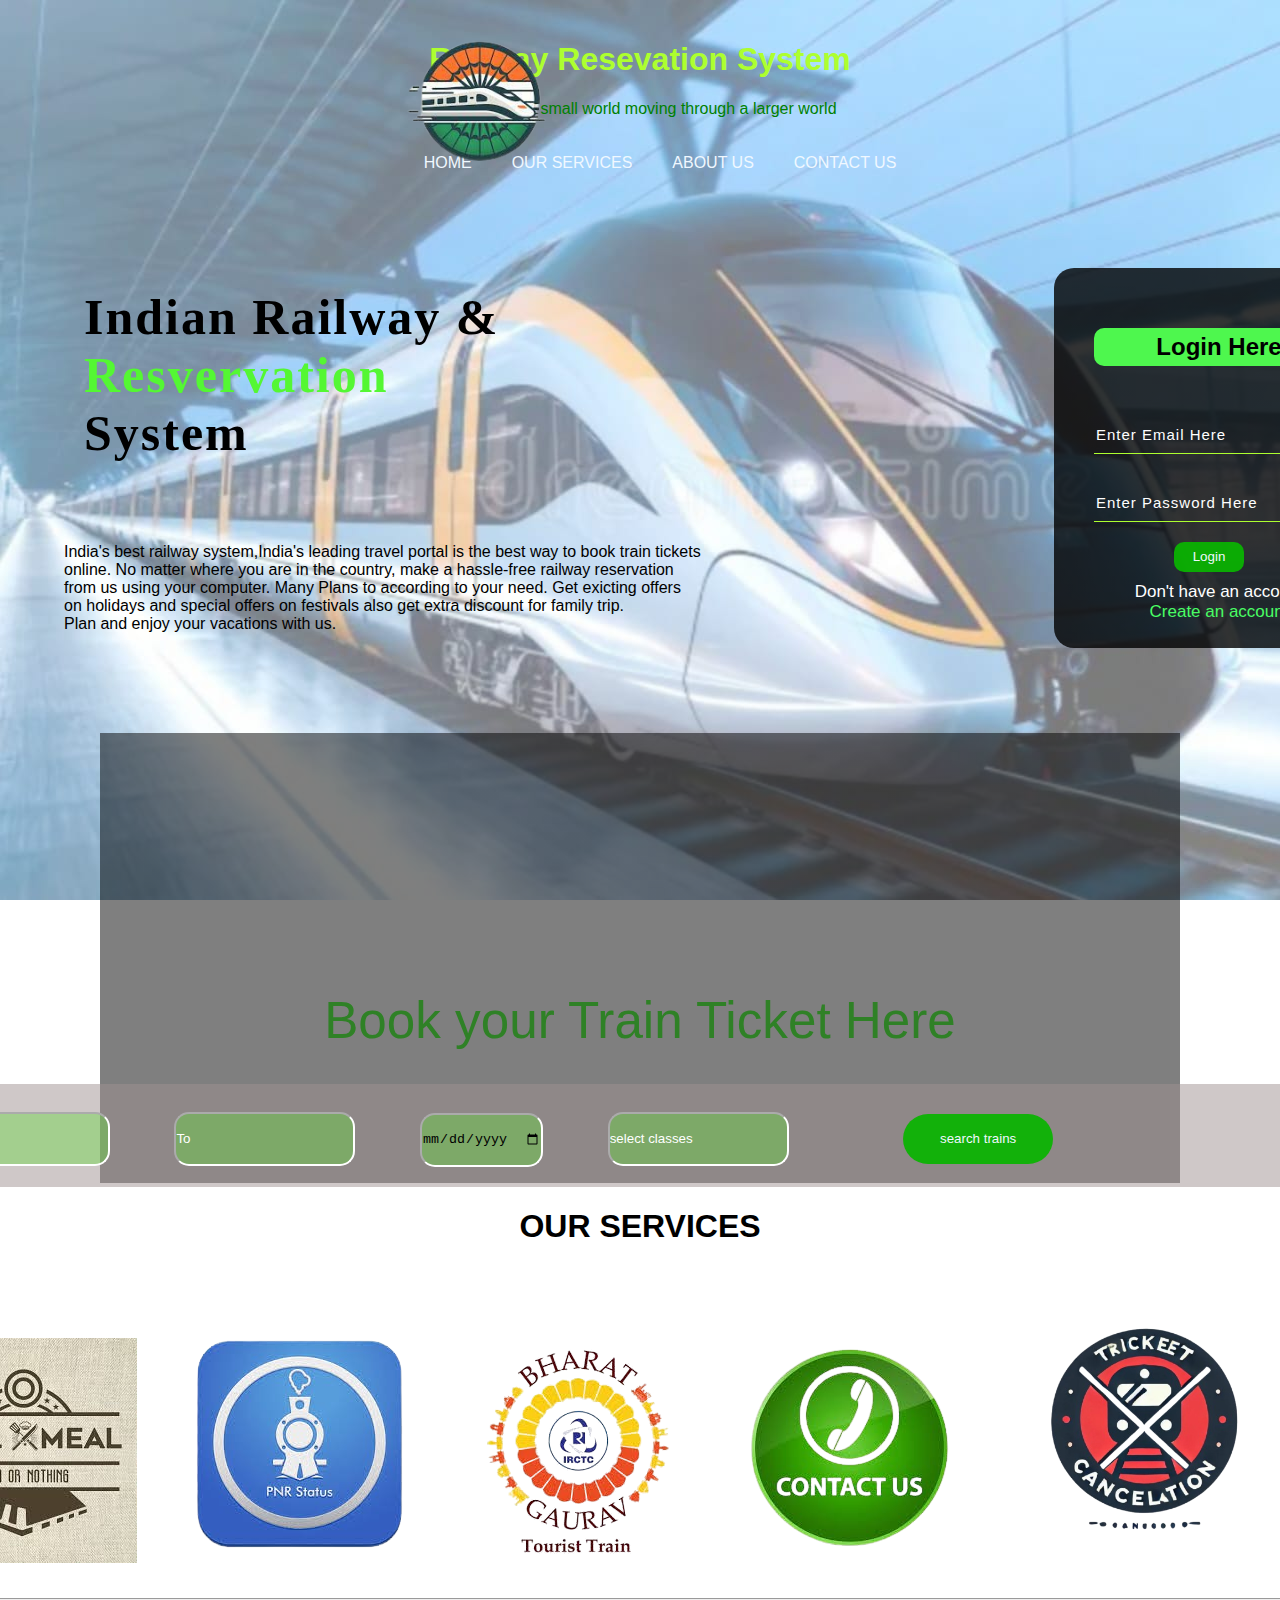
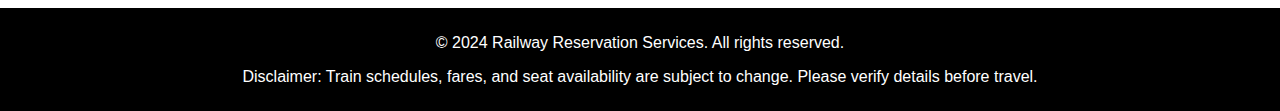
<file: index.html>
<!DOCTYPE html>
<html lang="en">
<head>
    <meta charset="UTF-8">
    <meta name="viewport" content="width=device-width, initial-scale=1.0">
    <title>Railway reservation system</title>
    <link rel="stylesheet" href="home.css">
</head>




<body>
    
    <header>
        <h1>Railway Resevation System</h1>
        <p class="pro">The train is a small world moving through a larger world</p>
        <div class="click">
          <ol >
  <li ><a href="homepage.html">HOME</a></li>
  <li ><a href="ourservices.html">OUR SERVICES</a></li>
  <li ><a href="aboutus.html" >ABOUT US</a></li>
  <li ><a href="contactus.html">CONTACT US</a></li>
          </ol>
          </div>
    </header>
    <div class="logo">
            <img src="train_logo1-removebg-preview (1).png" alt="Donate" height="200px" >
        </div>
        <div class="content">
            <h1>
              Indian Railway & <br />
              <span style="color: rgb(84, 247, 51)">Resvervation</span> <br />System
            </h1>
            <p class="par">
              India's best railway system,India's leading travel portal is the best
              way to book train tickets <br />
              online. No matter where you are in the country, make a hassle-free
              railway reservation<br />
              from us using your computer. Many Plans to according to your need. Get
              exicting offers<br />
              on holidays and special offers on festivals also get extra discount
              for family trip.<br />
              Plan and enjoy your vacations with us.
            </p>
    
                
            <div class="form">
              <h2 style="background-color: rgb(78, 247, 78);">Login Here</h2>
              <input type="email" name="'email" placeholder="Enter Email Here" />
              <input type="password" name="" placeholder="Enter Password Here" />
              
              <button
              class="btn"
              input
              type="button"
              onclick="registerNow()">
              
            
              <a href="#">Login</a>
            </button>
              <p class="link">
                Don't have an account<br />
                <a href="create account.html">Create an account</a>
              </p>
              
            </div>
          </div>
          
          <div class="container">
            <form1>
            
              <h1 class="header1">Book your Train Ticket Here</h1>
      
              <div class="form-box">
                <input type="text" class="search-field bussiness" placeholder="From"
                  style="background-color: rgba(99, 217, 56, 0.404)"
                />
                <input type="text" class="search-field bussiness" placeholder="To"
                  style="background-color: rgba(99, 217, 56, 0.404)"
                />
                <input type="date" class="search-field bussiness" placeholder="dd-mm-yyyy"
                  style="background-color: rgba(99, 217, 56, 0.404)"
                />
                <input type="text" class="search-field bussiness" placeholder="select classes"
                  style="background-color: rgba(99, 217, 56, 0.404)"
                />
      
                <button class="search-btn" type="button" input type="button" onclick="registerNow()"
                >
                  <a href="">search trains</a>
                </button>
              
              </div>
              <h1 class="header2">OUR SERVICES</h1>
              <div class="ourservice">
                
                  <a href="orderfood.html"><img src="satya.jpg" alt=""></a>
                  <a href="pnrenquiry.html"><img src="pnr status.png" alt="" ></a>
                  <a href="bahartgaurav.html"><img src="bharatgaurav.png" alt="" ></a>
                  <a href="contactus.html"><img src="contactus.png" alt=""  ></a>
                  <a href="ticketcancellation.html"><img src="ticketcancel.png"alt="" width="280"></a>          
              </div>
              <hr>
                <div class="rev">
                <div class="footer-bottom">
                    <p>&copy; 2024 Railway Reservation Services. All rights reserved.</p>
                    <p>Disclaimer: Train schedules, fares, and seat availability are subject to change. Please verify details before travel.</p>
                </div>
                </div>
  
</body>
</html>
</file>
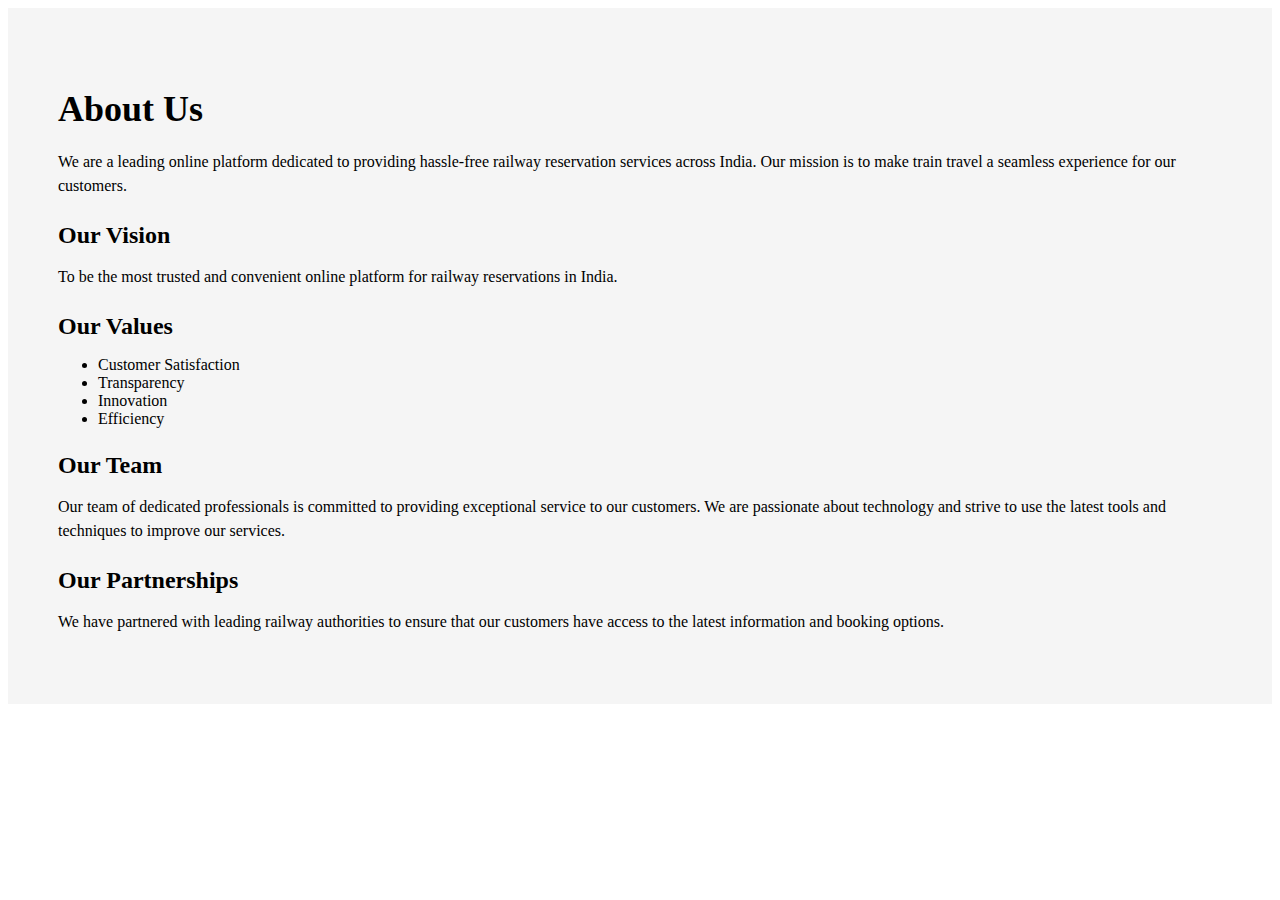
<file: aboutus.html>
<!DOCTYPE html>
<html lang="en">
<head>
    <meta charset="UTF-8">
    <meta name="viewport" content="width=device-width, initial-scale=1.0">
    <title>Document</title>
</head>
<style>
    
#about-us {
    background-color: #f5f5f5;
    padding: 50px;
}

#about-us h2 {
    font-size: 36px;
    font-weight: bold;
    margin-bottom: 20px;
}

#about-us p {
    font-size: 16px;
    line-height: 1.5;
    margin-bottom: 20px;
}

#about-us h3 {
    font-size: 24px;
    font-weight: bold;
    margin-bottom: 10px;
}
</style>

<body>
    <section id="about-us">
    <h2>About Us</h2>
    <p>We are a leading online platform dedicated to providing hassle-free railway reservation services across India. Our mission is to make train travel a seamless experience for our customers.</p>

    <h3>Our Vision</h3>
    <p>To be the most trusted and convenient online platform for railway reservations in India.</p>

    <h3>Our Values</h3>
    <ul>
        <li>Customer Satisfaction</li>
        <li>Transparency</li>
        <li>Innovation</li>
        <li>Efficiency</li>
    </ul>

    <h3>Our Team</h3>
    <p>Our team of dedicated professionals is committed to providing exceptional service to our customers. We are passionate about technology and strive to use the latest tools and techniques to improve our services.</p>
    <h3>Our Partnerships</h3>
    <p>We have partnered with leading railway authorities to ensure that our customers have access to the latest information and booking options.</p>
 </section>
</body>
</html>
</file>
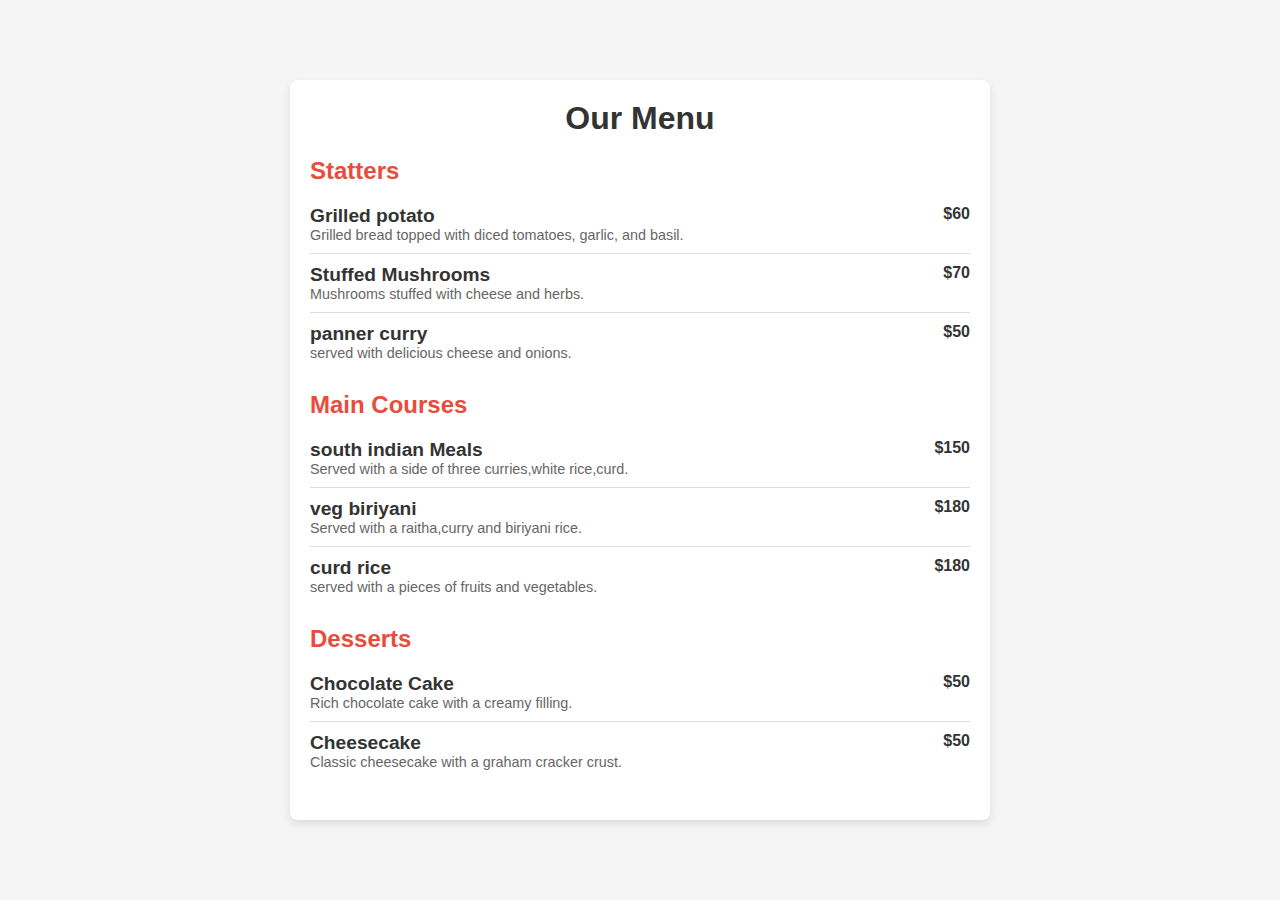
<file: orderfood.html>
<!DOCTYPE html>
<html lang="en">
<head>
    <meta charset="UTF-8">
    <meta name="viewport" content="width=device-width, initial-scale=1.0">
    <title>Food Order Menu</title>
    <style>
        
        * {
            margin: 0;
            padding: 0;
            box-sizing: border-box;
            cursor:pointer;
        }

        body {
            font-family: Arial, sans-serif;
            background-color: #f5f5f5;
            color: #333;
            display: flex;
            justify-content: center;
            align-items: center;
            min-height: 100vh;
        }

        .menu-container {
            max-width: 700px;
            width: 90%;
            background-color: #fff;
            box-shadow: 0 4px 8px rgba(0, 0, 0, 0.1);
            border-radius: 8px;
            padding: 20px;
        }

        .menu-container h1 {
            text-align: center;
            margin-bottom: 20px;
            color: #333;
        }

        .section {
            margin: 20px 0;
        }

        .section h2 {
            color: #e74c3c;
            font-size: 1.5em;
            margin-bottom: 10px;
        }

        .menu-item {
            display: flex;
            justify-content: space-between;
            padding: 10px 0;
            border-bottom: 1px solid #ddd;
        }

        .menu-item:last-child {
            border-bottom: none;
        }

        .menu-item h3 {
            font-size: 1.2em;
            color: #333;
        }

        .menu-item p {
            color: #666;
            font-size: 0.9em;
        }

        .price {
            font-weight: bold;
            color: #333;
        }

        
       
        
    </style>
</head>
<body>

<div class="menu-container">
    <h1>Our Menu</h1>

    <!-- Appetizers Section -->
    <div class="section">
        <h2>Statters</h2>
        <div class="menu-item">
            <div>
                <h3>Grilled potato</h3>
                <p>Grilled bread topped with diced tomatoes, garlic, and basil.</p>
            </div>
            <span class="price">$60</span>
        </div>
        <div class="menu-item">
            <div>
                <h3>Stuffed Mushrooms</h3>
                <p>Mushrooms stuffed with cheese and herbs.</p>
            </div>
            <span class="price">$70</span>
        </div>
        <div class="menu-item">
            <div>
                <h3>panner curry</h3>
                <p>served  with delicious cheese and onions.</p>
            </div>
            <span class="price">$50</span>
        </div>
    </div>

    <!-- Main Courses Section -->
    <div class="section">
        <h2>Main Courses</h2>
        <div class="menu-item">
            <div>
                <h3>south indian Meals</h3>
                <p>Served with a side of three curries,white rice,curd.</p>
            </div>
            <span class="price">$150</span>
        </div>
        <div class="menu-item">
            <div>
                <h3>veg biriyani</h3>
                <p>Served with a raitha,curry and biriyani rice.</p>
            </div>
            <span class="price">$180</span>
        </div>
        <div class="menu-item">
            <div>
                <h3>curd rice</h3>
                <p>served with a pieces of fruits and vegetables.</p>
            </div>
            <span class="price">$180</span>
        </div>
    </div>

    <!-- Desserts Section -->
    <div class="section">
        <h2>Desserts</h2>
        <div class="menu-item">
            <div>
                <h3>Chocolate Cake</h3>
                <p>Rich chocolate cake with a creamy filling.</p>
            </div>
            <span class="price">$50</span>
        </div>
        <div class="menu-item">
            <div>
                <h3>Cheesecake</h3>
                <p>Classic cheesecake with a graham cracker crust.</p>
            </div>
            <span class="price">$50</span>
        </div>
    </div>
</div>

</body>
</html>
</file>
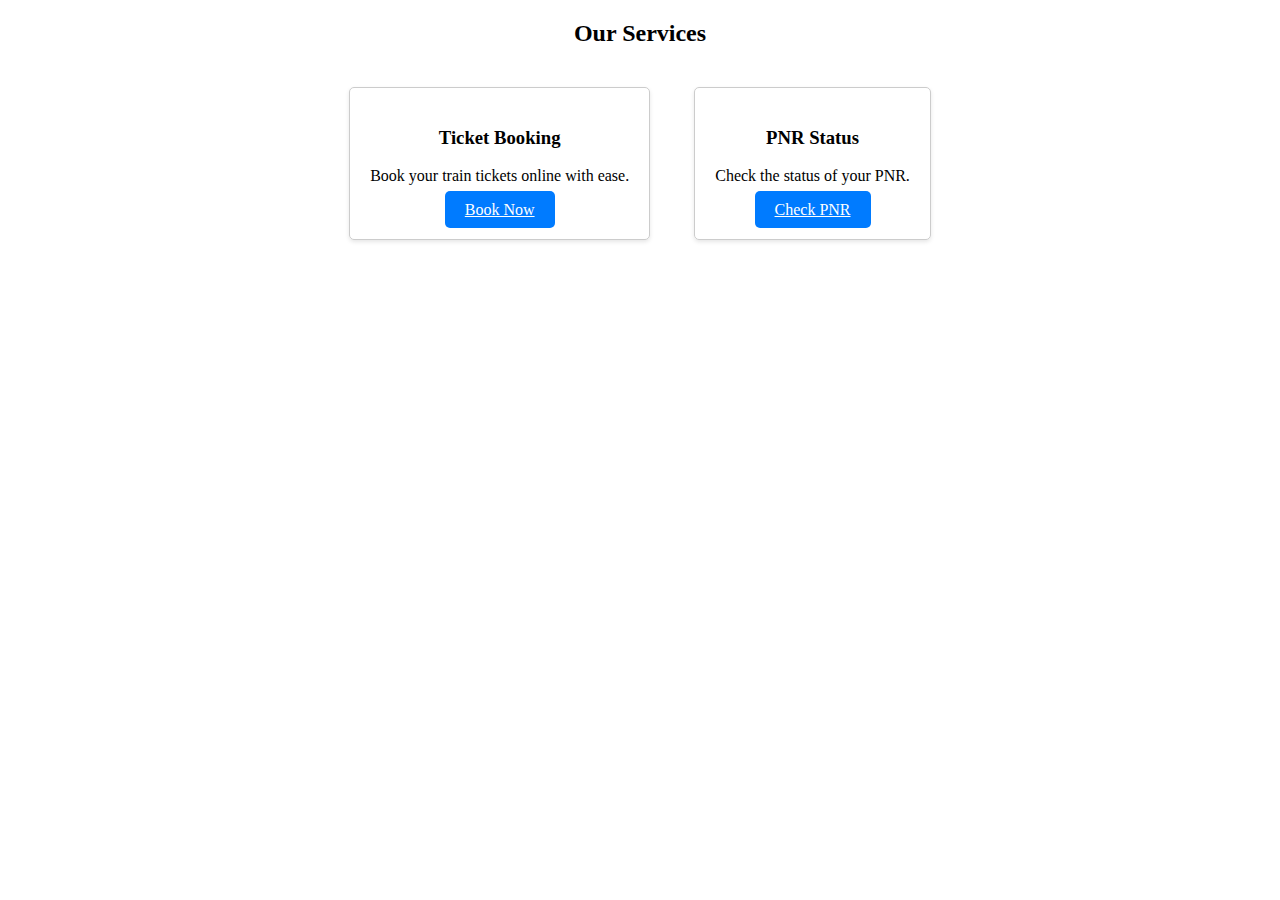
<file: ourservices.html>
<!DOCTYPE html>
<html lang="en">
<head>
  <meta charset="UTF-8">
  <meta name="viewport" content="width=device-width, initial-scale=1.0">
  <title>Document</title>
</head>
<style>
    #our-services {
    text-align: center;
}

.service-card {
    display: inline-block;
    margin: 20px;
    padding: 20px;
    border: 1px solid #ccc;
    border-radius: 5px;
    box-shadow: 0 2px 4px rgba(0, 0, 0, 0.1);
}

.button {
    background-color: #007bff;
    color: #fff;
    padding: 10px 20px;
    border: none;
    border-radius: 5px;
    cursor: pointer;
}
</style>
<body>
<section id="our-services">
    <h2>Our Services</h2>
    <div class="service-card">
        <h3>Ticket Booking</h3>
        <p>Book your train tickets online with ease.</p>
        <a href="" class="button">Book Now</a>
    </div>
    <div class="service-card">
        <h3>PNR Status</h3>
        <p>Check the status of your PNR.</p>
        <a href="http://127.0.0.1:3002/pnrenquiry.html" class="button">Check PNR</a>
    </div>
    </section>
</body>
</html>
</file>
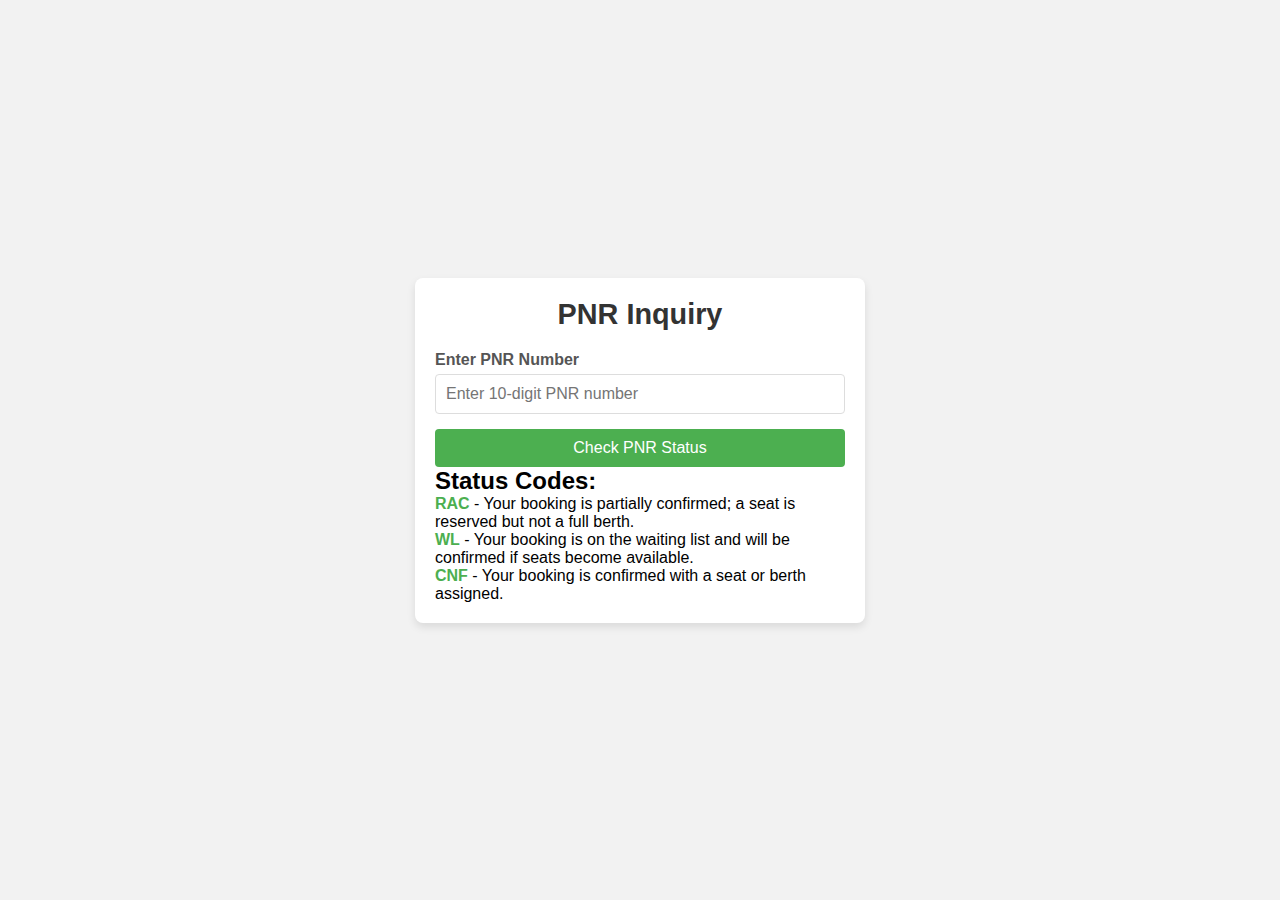
<file: pnrenquiry.html>
<!DOCTYPE html>
<html lang="en">
<head>
    <meta charset="UTF-8">
    <meta name="viewport" content="width=device-width, initial-scale=1.0">
    <title>PNR Inquiry Form with Explanations</title>
    <style>
        
        * {
            margin: 0;
            padding: 0;
            box-sizing: border-box;
        }

        body {
            display: flex;
            justify-content: center;
            align-items: center;
            min-height: 100vh;
            font-family: Arial, sans-serif;
            background-color: #f2f2f2;
        }

        .form-container {
            width: 100%;
            max-width: 450px;
            padding: 20px;
            background-color: #fff;
            border-radius: 8px;
            box-shadow: 0 4px 8px rgba(0, 0, 0, 0.1);
        }

        .form-container h1 {
            text-align: center;
            margin-bottom: 20px;
            color: #333;
            font-size: 1.8em;
        }

        .form-group {
            margin-bottom: 15px;
        }

        .form-group label {
            display: block;
            color: #555;
            font-weight: bold;
            margin-bottom: 5px;
        }

        .form-group input[type="text"] {
            width: 100%;
            padding: 10px;
            font-size: 1em;
            border: 1px solid #ddd;
            border-radius: 4px;
            outline: none;
            transition: border-color 0.3s;
        }

        .form-group input[type="text"]:focus {
            border-color: #4CAF50;
        }

        .submit-btn {
            width: 100%;
            padding: 10px;
            font-size: 1em;
            color: #fff;
            background-color: #4CAF50;
            border: none;
            border-radius: 4px;
            cursor: pointer;
            transition: background-color 0.3s;
        }

        .submit-btn:hover {
            background-color: #45a049;
        }

        
        .info {
            position: relative;
            display: inline-block;
            font-weight: bold;
            color: #4CAF50;
            cursor: pointer;
        }

        .info .tooltip {
            visibility: hidden;
            width: 200px;
            background-color: #333;
            color: #fff;
            text-align: center;
            padding: 8px;
            border-radius: 4px;
            position: absolute;
            z-index: 1;
            bottom: 125%; 
            left: 50%;
            transform: translateX(-50%);
            opacity: 0;
            transition: opacity 0.3s;
        }

        .info:hover .tooltip {
            visibility: visible;
            opacity: 1;
        }

        
        
    </style>
</head>
<body>

<div class="form-container">
    <h1>PNR Inquiry</h1>
    <form action="#" method="POST">
        <div class="form-group">
            <label for="pnr">Enter PNR Number</label>
            <input type="text" id="pnr" name="pnr" placeholder="Enter 10-digit PNR number" required>
        </div>
        <button type="submit" class="submit-btn">Check PNR Status</button>
    </form>

    <div class="status-info">
        <h2>Status Codes:</h2>
        <p>
            <span class="info">RAC<span class="tooltip">Reservation Against Cancellation</span></span> - Your booking is partially confirmed; a seat is reserved but not a full berth.
        </p>
        <p>
            <span class="info">WL<span class="tooltip">Waiting List</span></span> - Your booking is on the waiting list and will be confirmed if seats become available.
        </p>
        <p>
            <span class="info">CNF<span class="tooltip">Confirmed</span></span> - Your booking is confirmed with a seat or berth assigned.
        </p>
    </div>
</div>

</body>
</html>
</file>
<file: home.css>
body {
    font-family: Arial, sans-serif;
    margin: 0;
    padding: 0;
    background-image: url("backgroundimg.jpg"); 
    background-repeat: no-repeat;
    }
    header{
        color:greenyellow;
        padding:20px;
        text-align: center;
        
    }
    .pro{
        color:green;
    }
    .click{
        text-align: left;
        color:aliceblue;
        cursor:pointer;
    }
    ol{
        display:flex;
        list-style:none;
        justify-content: center;
    }
    li{
        margin:20px;
        cursor: pointer;
    }
    a{
        text-decoration: none;
        color:aliceblue
    }
    a:hover{
        color:green;
    }

    



.logo{
    position: absolute;
    left: 380px;
    top: 0px;
} 
.content{
    width:1200px;
    height:auto;
    margin-left:5%;
    
    position:relative;
}
.content.par{
    padding-left: 25px;
    padding-bottom: 25px;
    font-family:Arial;
    letter-spacing:1.2px;
    line-height:30px;

}
.content h1{
    font-family:'Times New Roman';
    font-size:50px;
    padding-left: 20px;
    margin-top: 5%;
    padding-bottom: 4%;
    letter-spacing:2px;
}
.content .cn{

    width:160px;
    height:40px;
    background:rgb(88, 255, 63);
    border:none;
    margin-top: 60px;
    margin-bottom:10px;
    margin-left:20px;
    font-size:18px;
    border-radius:10px;
    cursor:pointer;
    transition: .4s ease;

}
.content .cn a{
    text-decoration: none;
    color:rgb(5, 5, 5);
    transition: .3s ease;

}
.cn:hover{
    background-color:rgb(253, 254, 253)

}
.form{
    width:250px;
    height:300px;
    background: linear-gradient(to top,rgba(0,0,0,0.8)50%,rgba(0,0,0,0.8)50%);
    position:absolute;
    top:-20px;
    left:990px;
    border-radius:20px;
    padding:40px;
}

.form h2{
    
    text-align: center;
    padding-top: 5px;
    padding-bottom: 5px;
    border-radius: 10px;
    
}
.form input{
    width:240px;
    height:35px;
    background:transparent;
    border-bottom: 1px solid greenyellow;
    border-top:none;
    border-right:none;
    border-left:none;
    color:white;
    font-size:15px;
    letter-spacing:1px;
    margin-top:30px;
    font-family:sans-serif;
}
.form input:focus{
    outline:none;
}
::placeholder{
    color:#fff;
    font-family:Arial;
}
.form .link{
    font-family: Arial,Helvetica,sans-serif;
    font-size: 17px;
    padding-top: 20px;
    text-align:center;
    color:white;
    margin-top: -10px;
}
.form .link a{
    text-decoration:none;
    
    color:rgb(73, 253, 100);
}
button{
    height:30px;
    width:70px;
    background:rgba(10, 179, 1, 0.936);
    border:none;
    color: #fff;
    border-radius: 10px;
    margin-left:80px;
    margin-top: 20px;
}
.container{
    padding:0 7%;
}
.header1 {
    font-size: 4vw;
    font-weight:500;
    color:rgba(46, 129, 37, 0.986);
    text-align: center;
    padding-top:50%;
}
.container{
    height: 50vh;
    background-image: linear-gradient(rgba(0,0,0,0.5));
    background-size: cover;
    background-position: center;
    display:flex;
    justify-content: center;
    align-items:center;
    font-family: sans-serif;
    margin:100px;
}
.search-field{
    height: 50px;
    padding:0px;
    margin: 10px 30px;
    border-radius: 15px;
    outline:none;
    border-color: #fff;
}
.search-btn{
    height:50px;
    width:150px;
    background:rgba(10, 179, 1, 0.936);
    border:none;
    color: #fff;
    border-radius:25px;
}
.search-btn:hover{
    background: greenyellow;
    cursor:pointer;
}
.form-box{
    background:rgba(159, 146, 146, 0.5);
    padding:10px;
    border-radius: 10px;
}
.header2{
    text-align: center;
}
.image-container{
    gap: 150px;
    padding: 50px;
    margin: 50px;
}

.ourservice img{
    margin:23px;
}
hr{
    width:1500px
}

    .footer-bottom{
       text-align: center;
        color:white;
        padding-top: 10px;
        padding-bottom: 10px;
    }
    .rev{
        background-color: black;
    }
</file>
